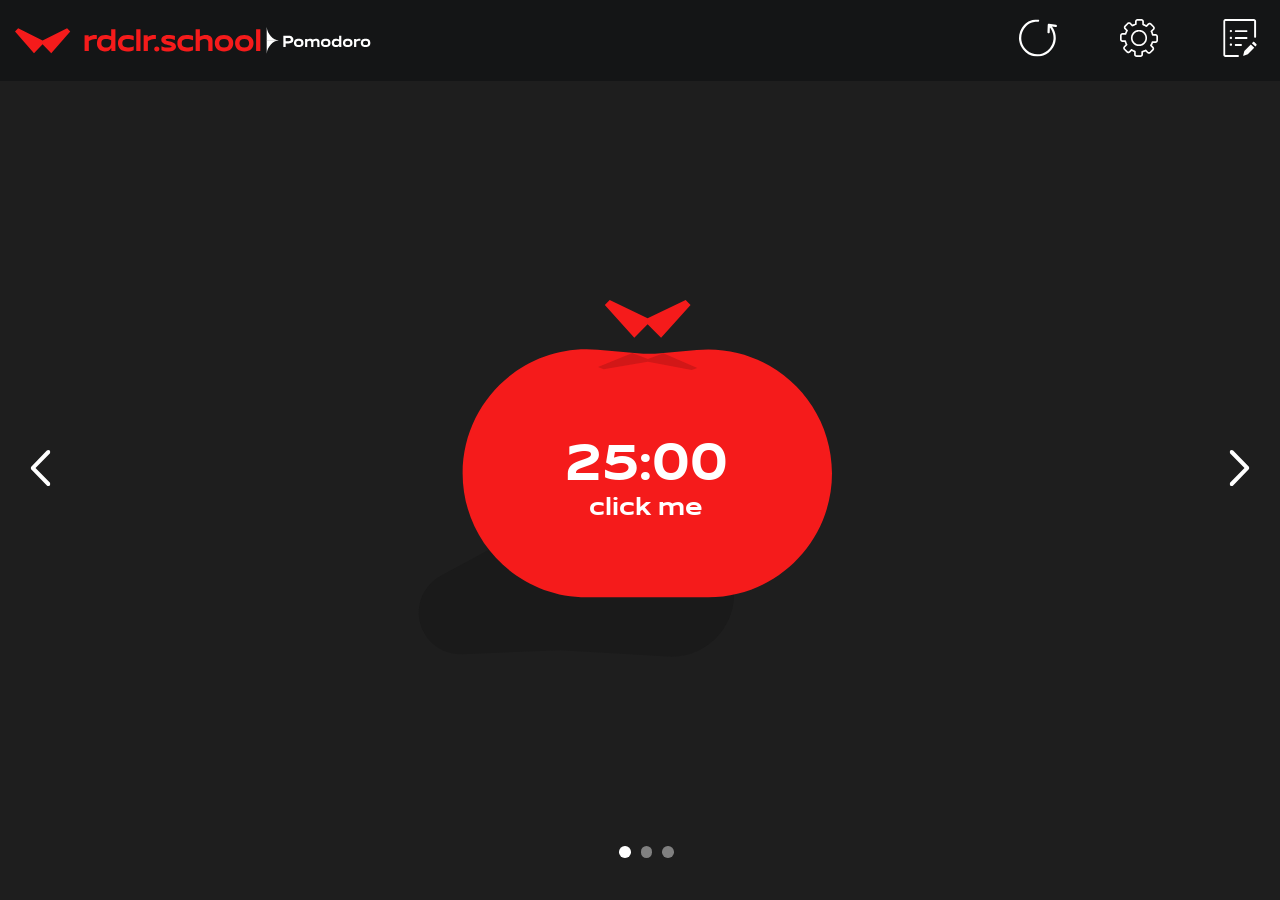
<file: index.html>
<!DOCTYPE html>
<html>

<head>
  <link rel="stylesheet" href="styles/style.css">
  <meta charset="UTF-8">
  <meta name="viewport" content="width=device-width, initial-scale=1.0">
  <title>Pomotimer</title>
  <link rel="stylesheet" href="styles/style.css">
  <link rel="icon" type="image/x-icon" href="images/favicon.ico">
</head>

<body>
  <header class="header">
    <div class="header-logo">
      <img class="logo-image" src="images/logo.svg" alt="Логотип">
    </div>
    <nav>
      <ul class="header-menu">
        <li>
          <button id="resetButton" class="menu-item">
            <img class="img-size" src="images/reset.svg" alt="Сброс">
          </button>
        </li>
        <li>
          <button id="settingsButton" class="menu-item">
            <img class="img-size" src="images/setting.svg" alt="Настройки">
          </button>
        </li>
        <li>
          <button id="tasksButton" class="menu-item last">
            <img class="img-size" src="images/list.svg" alt="Задачи">
          </button>
        </li>
      </ul>
    </nav>
  </header>

  <main class="main">
    <div class="main-arrow">
      <img class="arrow-size left" src="images/arrow-left.svg" alt="Стрелка влево">
      <img class="arrow-size right" src="images/arrow-right.svg" alt="Стрелка вправо">
    </div>
    <div class="main-pomodoro">
      <img class="pomodoro-size" src="images/pomodoro1.svg" alt="Таймер помодоро">
      <div class="text">
        <p id="timerLabel" class="timer-number">25:00</p>
        <button id="startButton" class="start-timer">click me</button>
      </div>
    </div>

    <div id="modal-window" class="modal">
      <div class="modal-box">
        <button id="close-modal-btn" class="modal-close">
          <img class="close-icon-size" src="images/close-cross.svg" alt="Крестик">
        </button>
        <h1>Настройки</h1>
        <div class="divider"></div>
        <p class="modal-text">Настройте время таймера-помодоро, а также короткого или длинного перерыва</p>
        <div class="wrapper">
          <h2>Таймер</h2>
          <input class="input-style" type="number"
            oninput="this.value = this.value.replace(/[^0-9]/g, '').slice(0, 2)" />
        </div>
        <div class="wrapper">
          <h2>Короткий перерыв</h2>
          <input class="input-style" type="number"
            oninput="this.value = this.value.replace(/[^0-9]/g, '').slice(0, 2)" />
        </div>
        <div class="wrapper">
          <h2>Длинный перерыв</h2>
          <input class="input-style" type="number"
            oninput="this.value = this.value.replace(/[^0-9]/g, '').slice(0, 2)" />
        </div>
        <div class="save-button">
          <button id="save-modal-btn" class="save-btn">Сохранить</button>
        </div>
      </div>
    </div>

    <div id="modal-window-tasks" class="modal">
      <div class="modal-box">
        <button id="close-modal-tasks-btn" class="modal-close">
          <img class="close-icon-size" src="images/close-cross.svg" alt="Крестик">
        </button>
        <h1>Упс :(</h1>
        <p class="modal-text">На данном этапе разработки вы не можете добавить задачи для вашего таймера. Но мы уже
          работаем над этим!</p>
      </div>
    </div>
  </main>

  <footer class="footer">
    <div class="page-position">
      <span class="dot"></span>
      <span class="dot"></span>
      <span class="dot"></span>
    </div>
  </footer>
  <script src="scripts/script.js"></script>
</body>

</html>
</file>
<file: styles/style.css>
@import url("normalize.css");
@import url("globals.css");
@import url("main.css");
</file>
